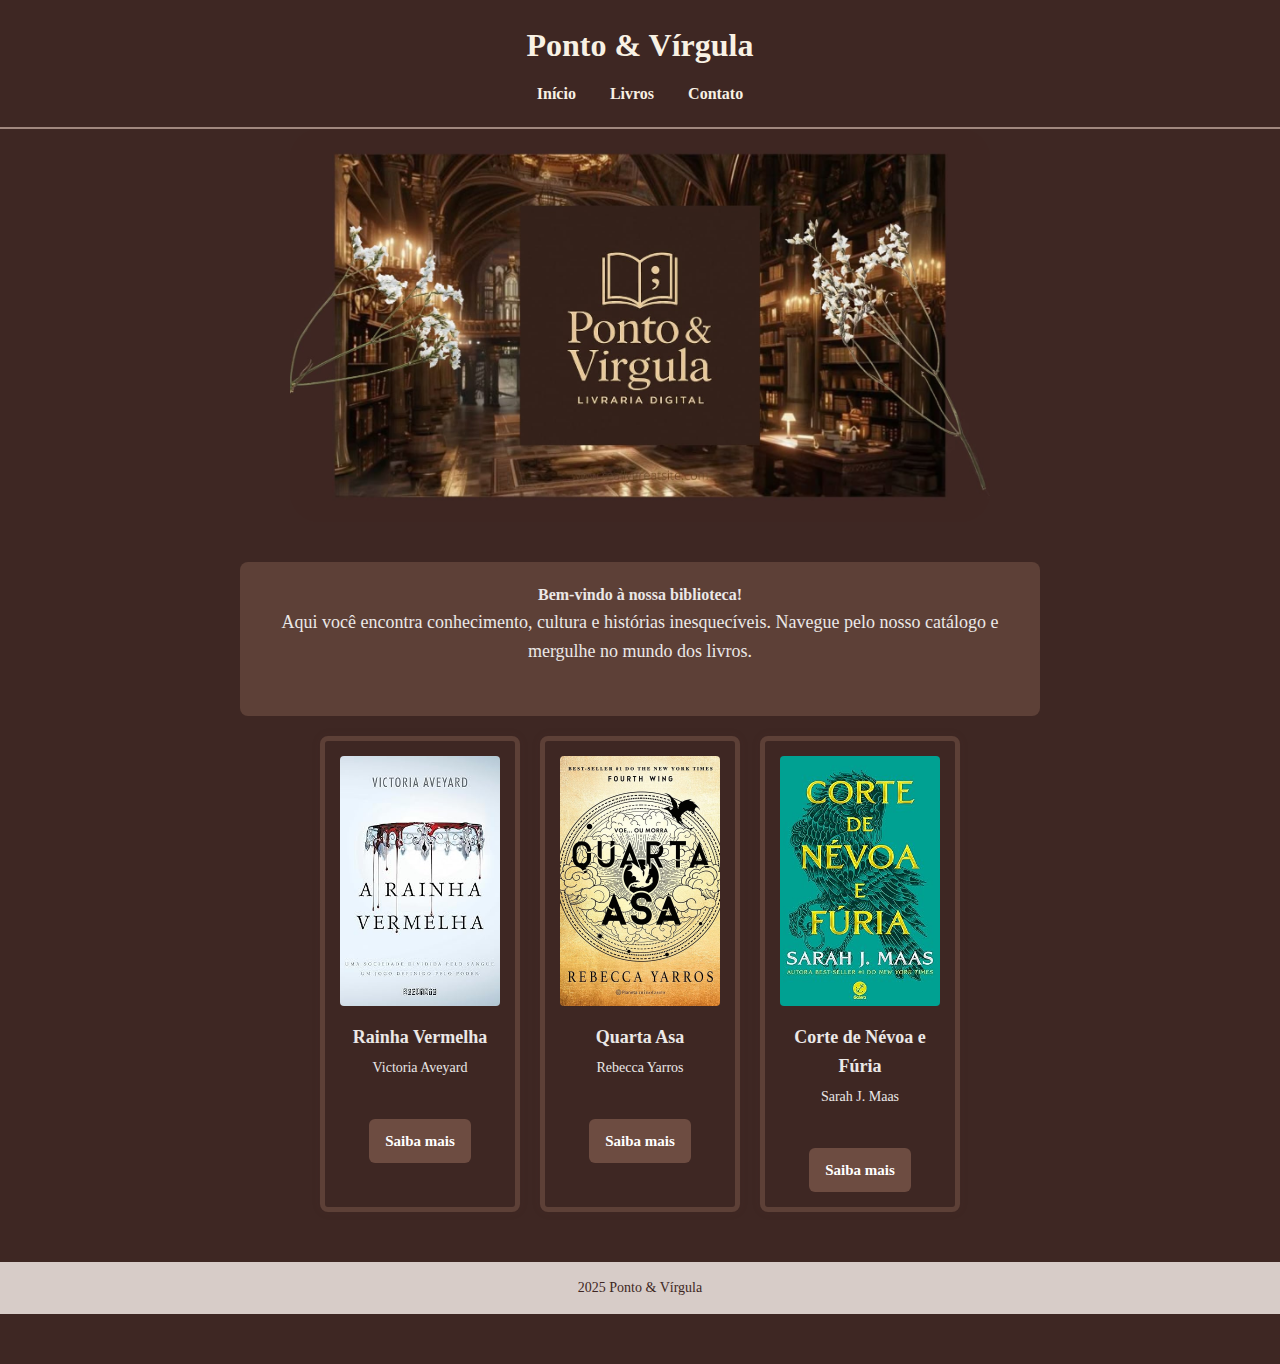
<file: PROJETO FINAL/index.html>
<!DOCTYPE html>
<html lang="pt-BR">
<head>
  <meta charset="UTF-8">
  <meta name="viewport" content="width=device-width, initial-scale=1.0">
  <title>Biblioteca Virtual</title>
  <link rel="stylesheet" href="estilo.css"> 
</head>
<body>

  
  <header>
    <h1>Ponto & Vírgula</h1> 
    <nav> 
      <a href="index.html">Início</a> 
      <a href="livros.html">Livros</a> 
      <a href="contato.html">Contato</a> 
    </nav>
  </header>

  
  <section class="imagem-destaque">
    <img class="imagem" src="Imagens/banner2.jpg" alt="Livro">
  </section>

  
  <main>
    <section class="Bem-vindo">
      <h4>Bem-vindo à nossa biblioteca!</h4>
      <p>Aqui você encontra conhecimento, cultura e histórias inesquecíveis. Navegue pelo nosso catálogo e mergulhe no mundo dos livros.</p>
    </section>

    
    <section class="destaques">
      <div class="card">
        <img src= "Imagens/livro1.jpg" alt="Livro 1"> 
        <h4>Rainha Vermelha</h4> 
        <p>Victoria Aveyard</p> 
         <a href="livro1.html" class="botao">Saiba mais</a>
      </div>

     
      <div class="card">
        <img src="Imagens/Livro2.jpg" alt="Livro 2">
        <h4>Quarta Asa</h4>
        <p>Rebecca Yarros</p>
         <a href="livro2.html" class="botao">Saiba mais</a>
      </div>

      <div class="card">
        <img src="Imagens/livro3.jpg" alt="Livro 3">
        <h4>Corte de Névoa e Fúria</h4>
        <p>Sarah J. Maas</p>
         <a href="livro3.html" class="botao">Saiba mais</a>
      </div>
    </section>
    
  </main>

  
  <footer>
    <p>2025 Ponto & Vírgula</p>
  </footer>

</body>
</html>
</file>
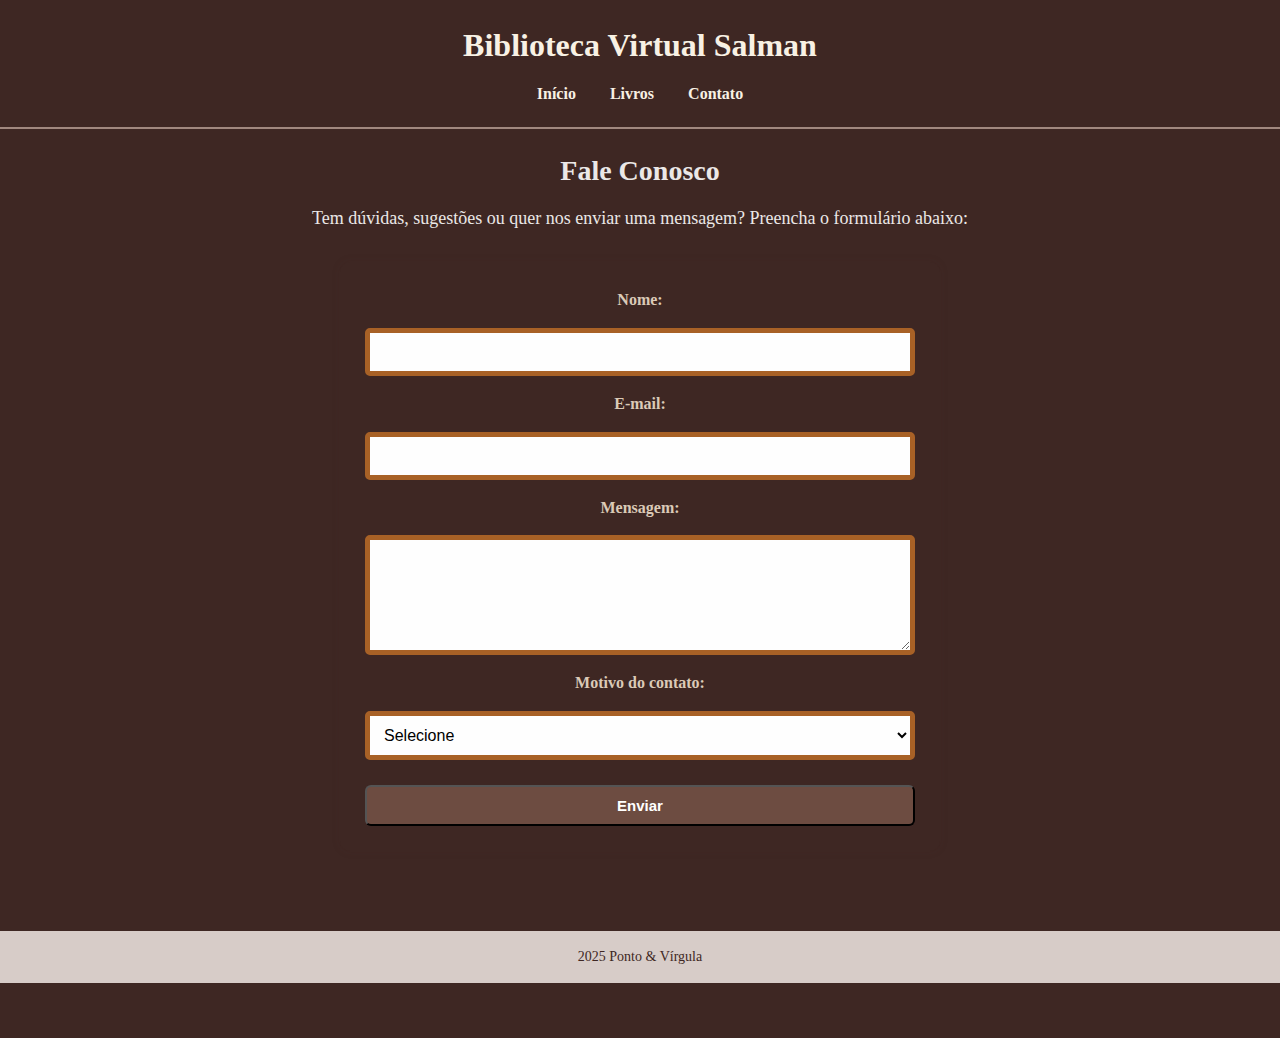
<file: PROJETO FINAL/contato.html>
<!DOCTYPE html>
<html lang="pt-BR">
<head>
  <meta charset="UTF-8" />
  <meta name="viewport" content="width=device-width, initial-scale=1.0"/>
  <title>Fale Conosco - Biblioteca Salman</title>
  <link rel="stylesheet" href="estilo.css" /> 
</head>
<body>

 
  <header>
    <h1>Biblioteca Virtual Salman</h1>
    <nav>
      <a href="index.html">Início</a>
      <a href="livros.html">Livros</a>
      <a href="contato.html">Contato</a>
    </nav>

  </header>

 
  <main>
    <h2>Fale Conosco</h2>
    <p>Tem dúvidas, sugestões ou quer nos enviar uma mensagem? Preencha o formulário abaixo:</p>

    
    <form id="form-contato" class="form-contato">
    <label for="nome">Nome:</label>
    <input type="text" id="nome" name="nome" required>

      
      <label for="email">E-mail:</label>
      <input type="email" id="email" name="email" required>

      
      <label for="mensagem">Mensagem:</label>
      <textarea id="mensagem" name="mensagem" rows="5" required></textarea>

      
      <label for="motivo">Motivo do contato:</label>
      <select id="motivo" name="motivo" required>
        <option value="">Selecione</option>
        <option value="elogio">Elogio</option>
        <option value="critica">Crítica</option>
        <option value="sugestao">Sugestão</option>
        <option value="outro">Outro</option>
      </select>

      
      <button type="submit" class="botao">Enviar</button>
    </form>
  </main>

  
  <footer>
    <p>2025 Ponto & Vírgula</p>
  </footer>

  
  <script>
    document.getElementById("form-contato").addEventListener("submit", function(event) {
      event.preventDefault(); 

      const nome = document.getElementById("nome").value.trim();
      const email = document.getElementById("email").value.trim();
      const mensagem = document.getElementById("mensagem").value.trim();
      const motivo = document.getElementById("motivo").value;

  
      alert("Sua mensagem foi enviada com sucesso!");
      document.getElementById("form-contato").reset();
    });
  </script>

</body>
</html>
</file>
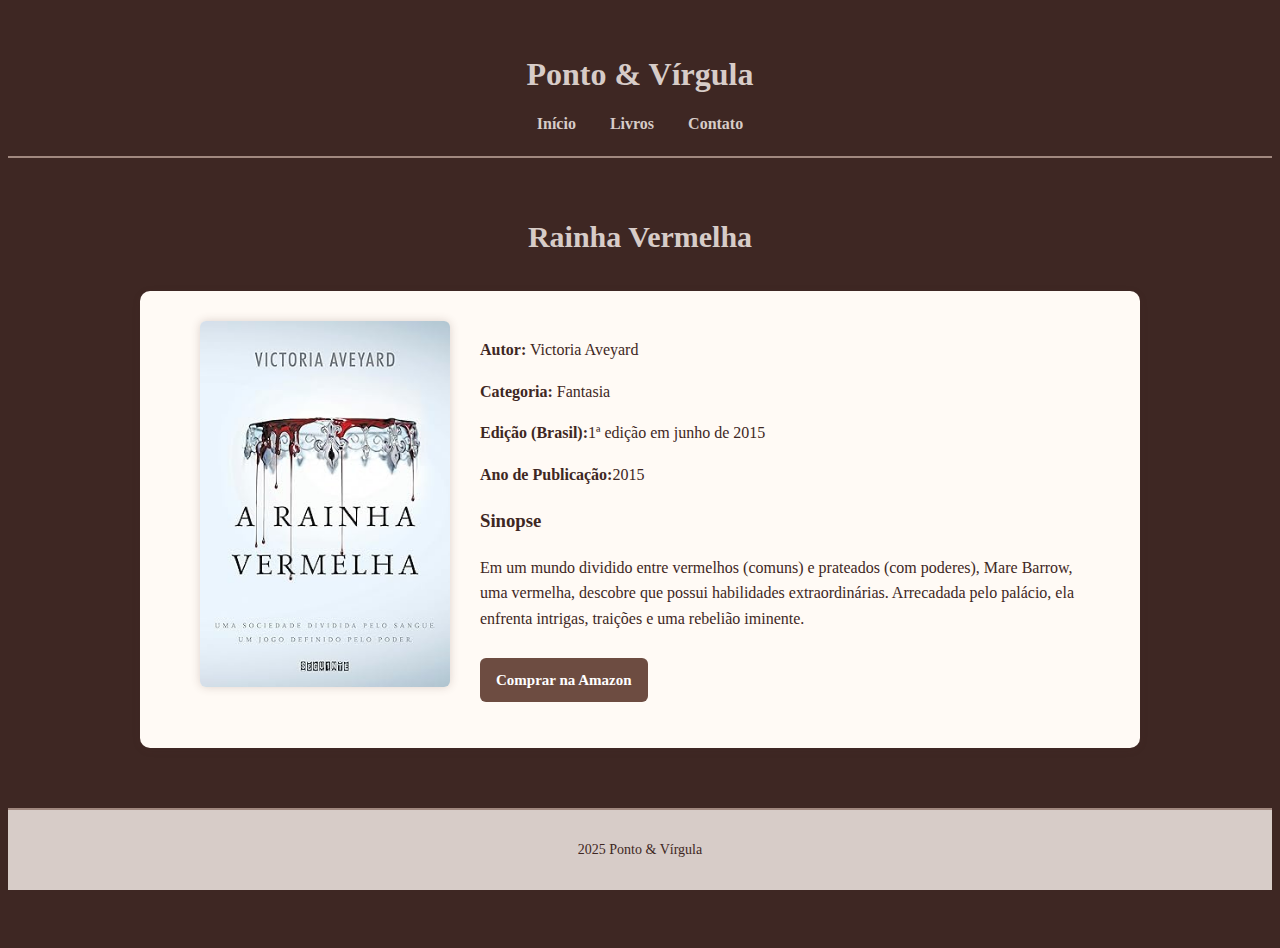
<file: PROJETO FINAL/livro1.html>
<!DOCTYPE html>
<html lang="pt-BR">
<head>
  <meta charset="UTF-8" />
  <meta name="viewport" content="width=device-width, initial-scale=1.0"/>
  <title> Rainha Vermelha - Detalhes</title>
  <link rel="stylesheet" href="livros.css" />
</head>
<body>

  
  <header>
    <h1>Ponto & Vírgula</h1>
    <nav>
      <a href="index.html">Início</a>
      <a href="livros.html">Livros</a>
      <a href="contato.html">Contato</a>
    </nav>
  </header>

  <main>
    <h2>Rainha Vermelha</h2>
    <section class="detalhes-livro">
      <img src="Imagens/livro1.jpg" alt="Capa do livro Rainha Vermelha" class="capa-livro">

      <div class="info-livro">
        <p><strong>Autor:</strong> Victoria Aveyard</p>
        <p><strong>Categoria:</strong> Fantasia </p>
        <p><strong>Edição (Brasil):</strong>1ª edição em junho de 2015</p>
        <p><strong>Ano de Publicação:</strong>2015</p>

        <h3>Sinopse</h3>
        <p>
          Em um mundo dividido entre vermelhos (comuns) e prateados (com poderes), Mare Barrow, uma vermelha, descobre que possui habilidades extraordinárias. 
          Arrecadada pelo palácio, ela enfrenta intrigas, traições e uma rebelião iminente.
        </p>
        <p>
          <a href="https://a.co/d/fxxyYOJ" target="_blank" class="botao">Comprar na Amazon</a>
        </p>
      </div>
    </section>
  </main>

 
  <footer>
    <p>2025 Ponto & Vírgula</p>
  </footer>

</body>
</html>
</file>
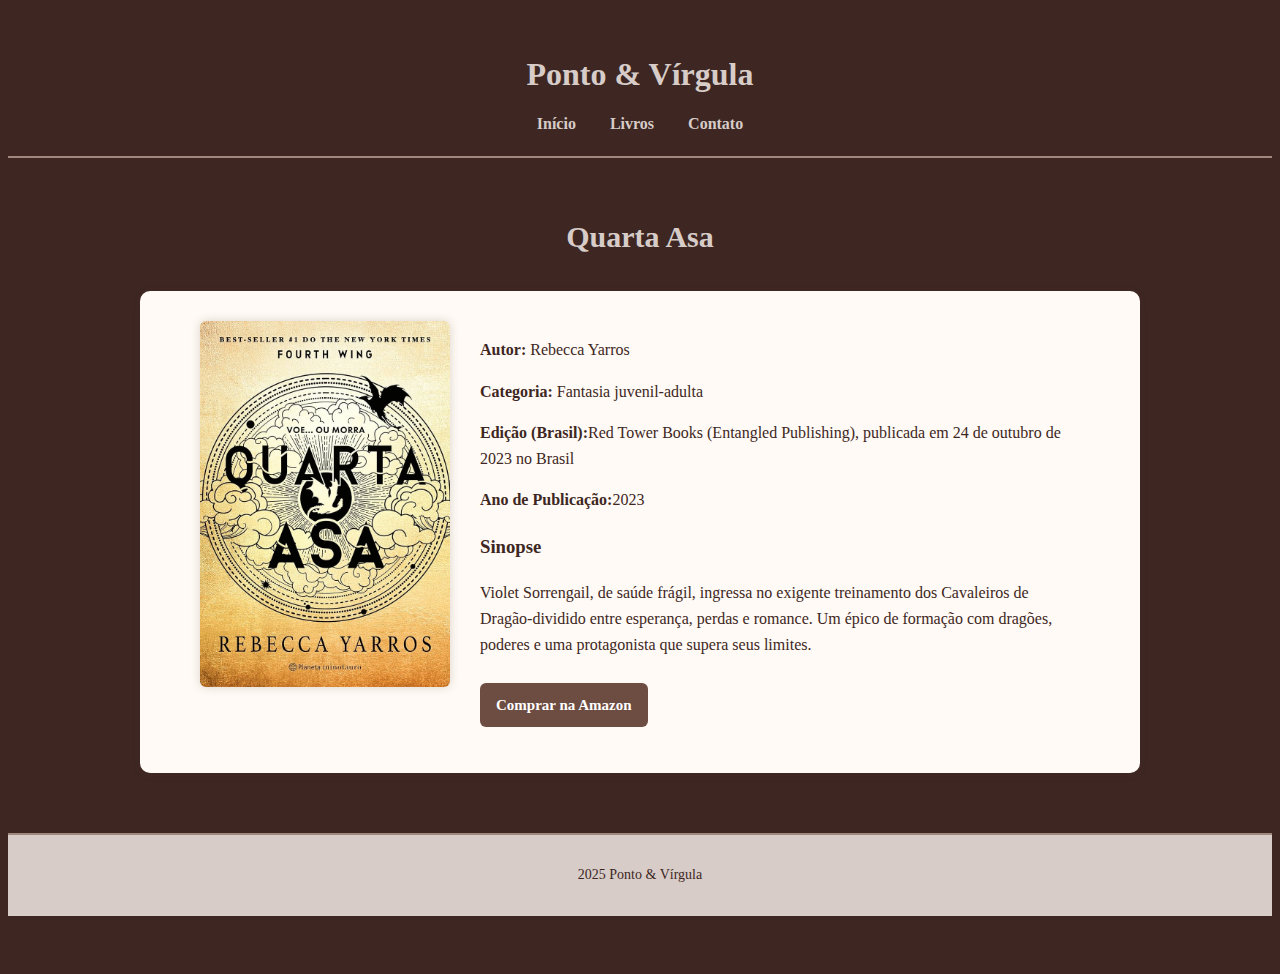
<file: PROJETO FINAL/livro2.html>
<!DOCTYPE html>
<html lang="pt-BR">
<head>
  <meta charset="UTF-8" />
  <meta name="viewport" content="width=device-width, initial-scale=1.0"/>
  <title> Quarta Asa - Detalhes</title>
  <link rel="stylesheet" href="livros.css" />
</head>
<body>

 
  <header>
    <h1>Ponto & Vírgula</h1>
    <nav>
      <a href="index.html">Início</a>
      <a href="livros.html">Livros</a>
      <a href="contato.html">Contato</a>
    </nav>
  </header>

  <main>
    <h2>Quarta Asa</h2>

    
    <section class="detalhes-livro">
      <img src="Imagens/Livro2.jpg" alt="Capa do livro Rainha Vermelha" class="capa-livro">

      <div class="info-livro">
        <p><strong>Autor:</strong> Rebecca Yarros</p>
        <p><strong>Categoria:</strong>  Fantasia juvenil-adulta </p>
        <p><strong>Edição (Brasil):</strong>Red Tower Books (Entangled Publishing), publicada em 24 de outubro de 2023 no Brasil</p>
        <p><strong>Ano de Publicação:</strong>2023</p>

        <h3>Sinopse</h3>
        <p>
          Violet Sorrengail, de saúde frágil, ingressa no exigente treinamento dos Cavaleiros de Dragão-dividido entre esperança, perdas e romance. 
          Um épico de formação com dragões, poderes e uma protagonista que supera seus limites.
        </p>

        
        <p>
          <a href="https://a.co/d/bnsJrI1" target="_blank" class="botao">Comprar na Amazon</a>
        </p>
      </div>
    </section>
  </main>

  
  <footer>
    <p>2025 Ponto & Vírgula</p>
  </footer>

</body>
</html>
</file>
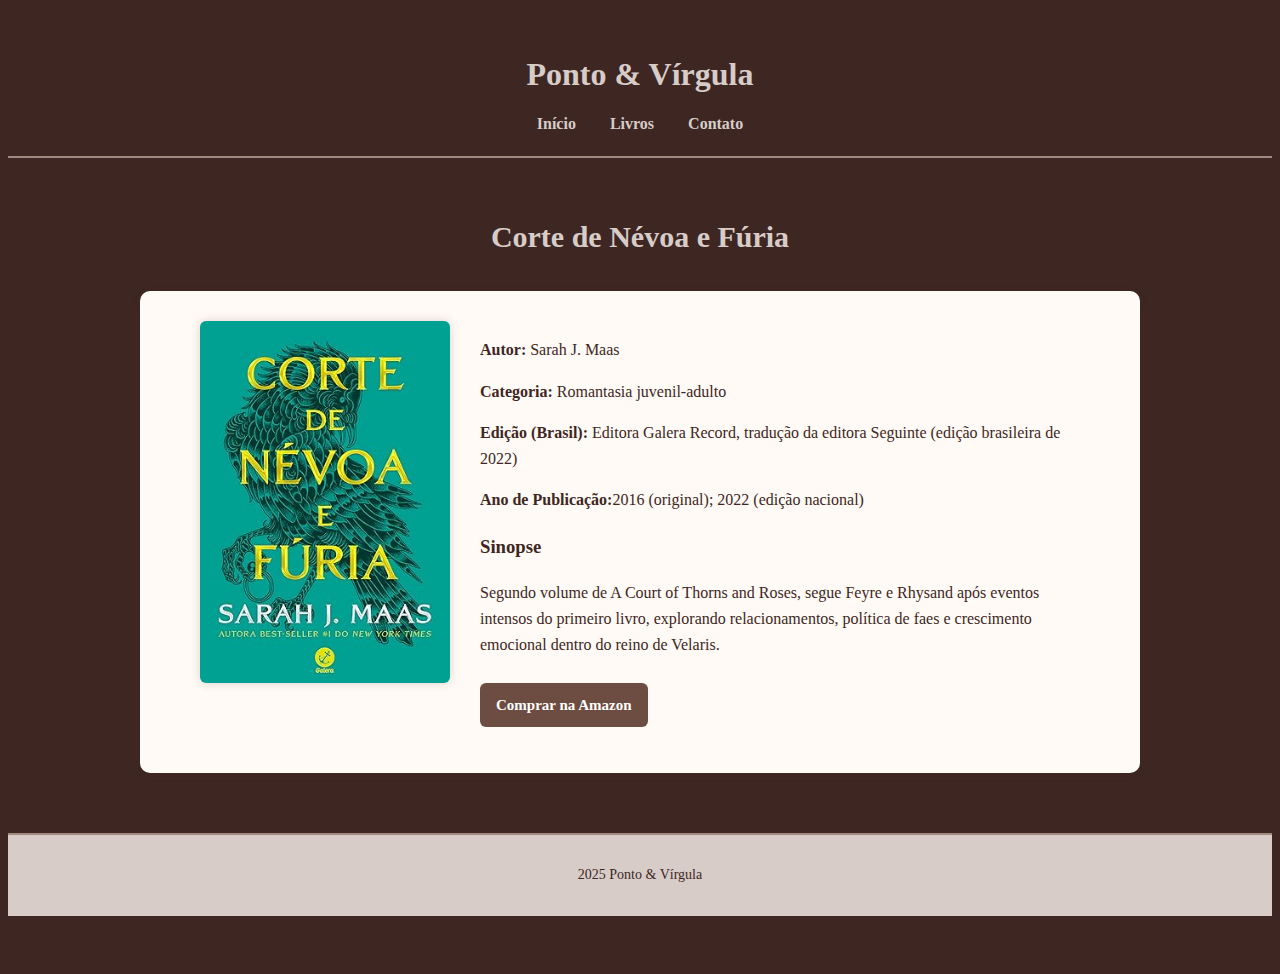
<file: PROJETO FINAL/livro3.html>
<!DOCTYPE html>
<html lang="pt-BR">
<head>
  <meta charset="UTF-8" />
  <meta name="viewport" content="width=device-width, initial-scale=1.0"/>
  <title> Corte de Névoa e Fúria - Detalhes</title>
  <link rel="stylesheet" href="livros.css" />
</head>
<body>

  
  <header>
    <h1>Ponto & Vírgula</h1>
    <nav>
      <a href="index.html">Início</a>
      <a href="livros.html">Livros</a>
      <a href="contato.html">Contato</a>
    </nav>
  </header>

  <main>
    <h2>Corte de Névoa e Fúria</h2>
    <section class="detalhes-livro">
      <img src="Imagens/livro3.jpg" alt="Capa do livro Corte de Névoa e Fúria" class="capa-livro">

      <div class="info-livro">
        <p><strong>Autor:</strong> Sarah J. Maas</p>
        <p><strong>Categoria:</strong>  Romantasia juvenil-adulto </p>
        <p><strong>Edição (Brasil):</strong> Editora Galera Record, tradução da editora Seguinte (edição brasileira de 2022)</p>
        <p><strong>Ano de Publicação:</strong>2016 (original); 2022 (edição nacional)</p>

        <h3>Sinopse</h3>
        <p>
          Segundo volume de A Court of Thorns and Roses, segue Feyre e Rhysand após eventos intensos do primeiro livro, explorando relacionamentos, política de faes e crescimento emocional dentro do reino de Velaris.
        </p>
        <p>
          <a href="https://a.co/d/cz3IwaI" target="_blank" class="botao">Comprar na Amazon</a>
        </p>
      </div>
    </section>
  </main>

  <footer>
    <p>2025 Ponto & Vírgula</p>
  </footer>

</body>
</html>
</file>
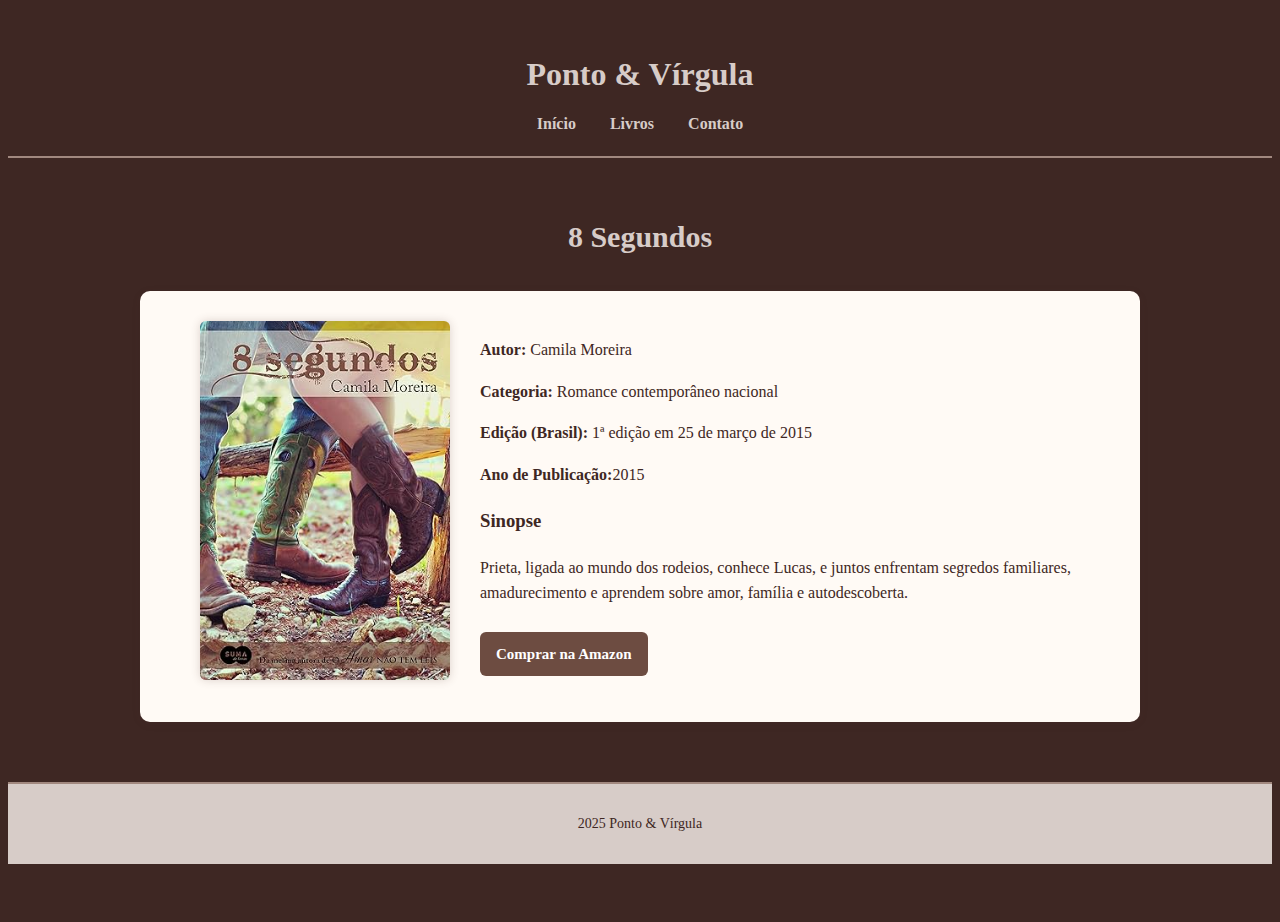
<file: PROJETO FINAL/livro4.html>
<!DOCTYPE html>
<html lang="pt-BR">
<head>
  <meta charset="UTF-8" />
  <meta name="viewport" content="width=device-width, initial-scale=1.0"/>
  <title> 8 Segundos - Detalhes</title>
  <link rel="stylesheet" href="livros.css" />
</head>
<body>

  <header>
    <h1>Ponto & Vírgula</h1>
    <nav>
      <a href="index.html">Início</a>
      <a href="livros.html">Livros</a>
      <a href="contato.html">Contato</a>
    </nav>
  </header>

  <main>
    <h2>8 Segundos</h2>
    <section class="detalhes-livro">
      <img src="Imagens/livro4.jpg" alt="Capa do livro 8 Segundos" class="capa-livro">

      <div class="info-livro">
        <p><strong>Autor:</strong> Camila Moreira </p>
        <p><strong>Categoria:</strong>  Romance contemporâneo nacional </p>
        <p><strong>Edição (Brasil):</strong> 1ª edição em 25 de março de 2015 </p>
        <p><strong>Ano de Publicação:</strong>2015</p>

        <h3>Sinopse</h3>
        <p>
          Prieta, ligada ao mundo dos rodeios, conhece Lucas, e juntos enfrentam segredos familiares, amadurecimento e aprendem sobre amor, família e autodescoberta.
        </p>
        <p>
          <a href="https://a.co/d/d25IFJW" target="_blank" class="botao">Comprar na Amazon</a>
        </p>
      </div>
    </section>
  </main>

  <footer>
    <p>2025 Ponto & Vírgula</p>
  </footer>

</body>
</html>
</file>
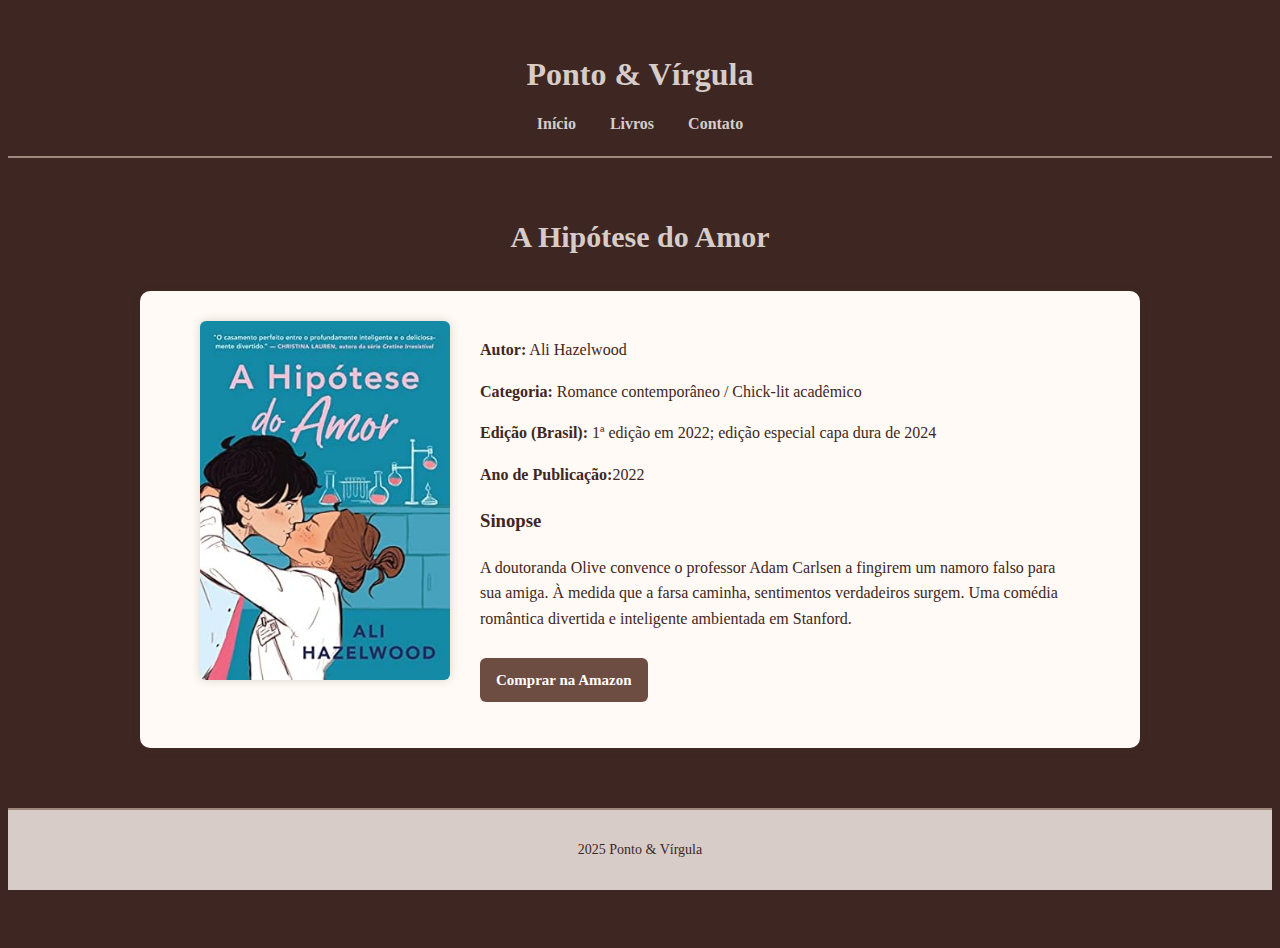
<file: PROJETO FINAL/livro5.html>
<!DOCTYPE html>
<html lang="pt-BR">
<head>
  <meta charset="UTF-8" />
  <meta name="viewport" content="width=device-width, initial-scale=1.0"/>
  <title> A Hipótese do Amor - Detalhes</title>
  <link rel="stylesheet" href="livros.css" />
</head>
<body>

  <header>
    <h1>Ponto & Vírgula</h1>
    <nav>
      <a href="index.html">Início</a>
      <a href="livros.html">Livros</a>
      <a href="contato.html">Contato</a>
    </nav>
  </header>

  <main>
    <h2>A Hipótese do Amor</h2>
    <section class="detalhes-livro">
      <img src="Imagens/livro5.jpg" alt="Capa do livro A Hipótese do Amor" class="capa-livro">

      <div class="info-livro">
        <p><strong>Autor:</strong> Ali Hazelwood </p>
        <p><strong>Categoria:</strong>  Romance contemporâneo / Chick-lit acadêmico </p>
        <p><strong>Edição (Brasil):</strong> 1ª edição em 2022; edição especial capa dura de 2024 </p>
        <p><strong>Ano de Publicação:</strong>2022 </p>

        <h3>Sinopse</h3>
        <p>
         A doutoranda Olive convence o professor Adam Carlsen a fingirem um namoro falso para sua amiga. 
         À medida que a farsa caminha, sentimentos verdadeiros surgem. Uma comédia romântica divertida e inteligente ambientada em Stanford.
        </p>
        <p>
          <a href=" https://a.co/d/5M7PaPX" target="_blank" class="botao">Comprar na Amazon</a>
        </p>
      </div>
    </section>
  </main>
  
  <footer>
    <p>2025 Ponto & Vírgula</p>
  </footer>

</body>
</html>
</file>
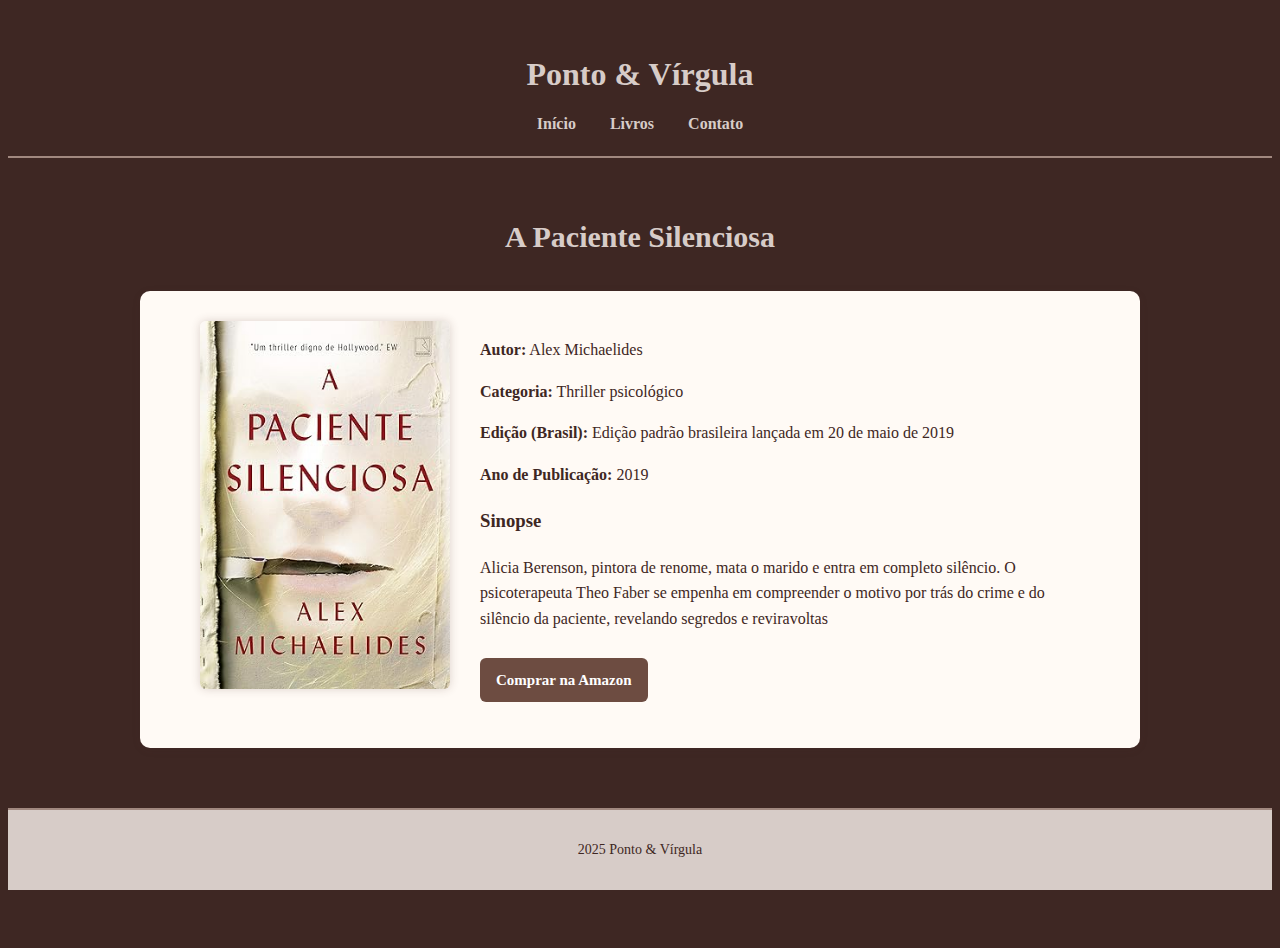
<file: PROJETO FINAL/livro6.html>
<!DOCTYPE html>
<html lang="pt-BR">
<head>
  <meta charset="UTF-8" />
  <meta name="viewport" content="width=device-width, initial-scale=1.0"/>
  <title> A Paciente Silenciosa - Detalhes</title>
  <link rel="stylesheet" href="livros.css" />
</head>
<body>

  <header>
    <h1>Ponto & Vírgula</h1>
    <nav>
      <a href="index.html">Início</a>
      <a href="livros.html">Livros</a>
      <a href="contato.html">Contato</a>
    </nav>
  </header>

  <main>
    <h2>A Paciente Silenciosa</h2>

    <section class="detalhes-livro">
      <img src="Imagens/livro6.jpg" alt="Capa do livro A Hipótese do Amor" class="capa-livro">

      <div class="info-livro">
        <p><strong>Autor:</strong> Alex Michaelides </p>
        <p><strong>Categoria:</strong> Thriller psicológico </p>
        <p><strong>Edição (Brasil):</strong> Edição padrão brasileira lançada em 20 de maio de 2019  </p>
        <p><strong>Ano de Publicação:</strong> 2019 </p>

        <h3>Sinopse</h3>
        <p>
         Alicia Berenson, pintora de renome, mata o marido e entra em completo silêncio. 
         O psicoterapeuta Theo Faber se empenha em compreender o motivo por trás do crime e do silêncio da paciente, revelando segredos e reviravoltas
        </p>
        <p>
          <a href="https://a.co/d/dRyDxoq" target="_blank" class="botao">Comprar na Amazon</a>
        </p>
      </div>
    </section>
  </main>

  <footer>
    <p>2025 Ponto & Vírgula</p>
  </footer>

</body>
</html>
</file>
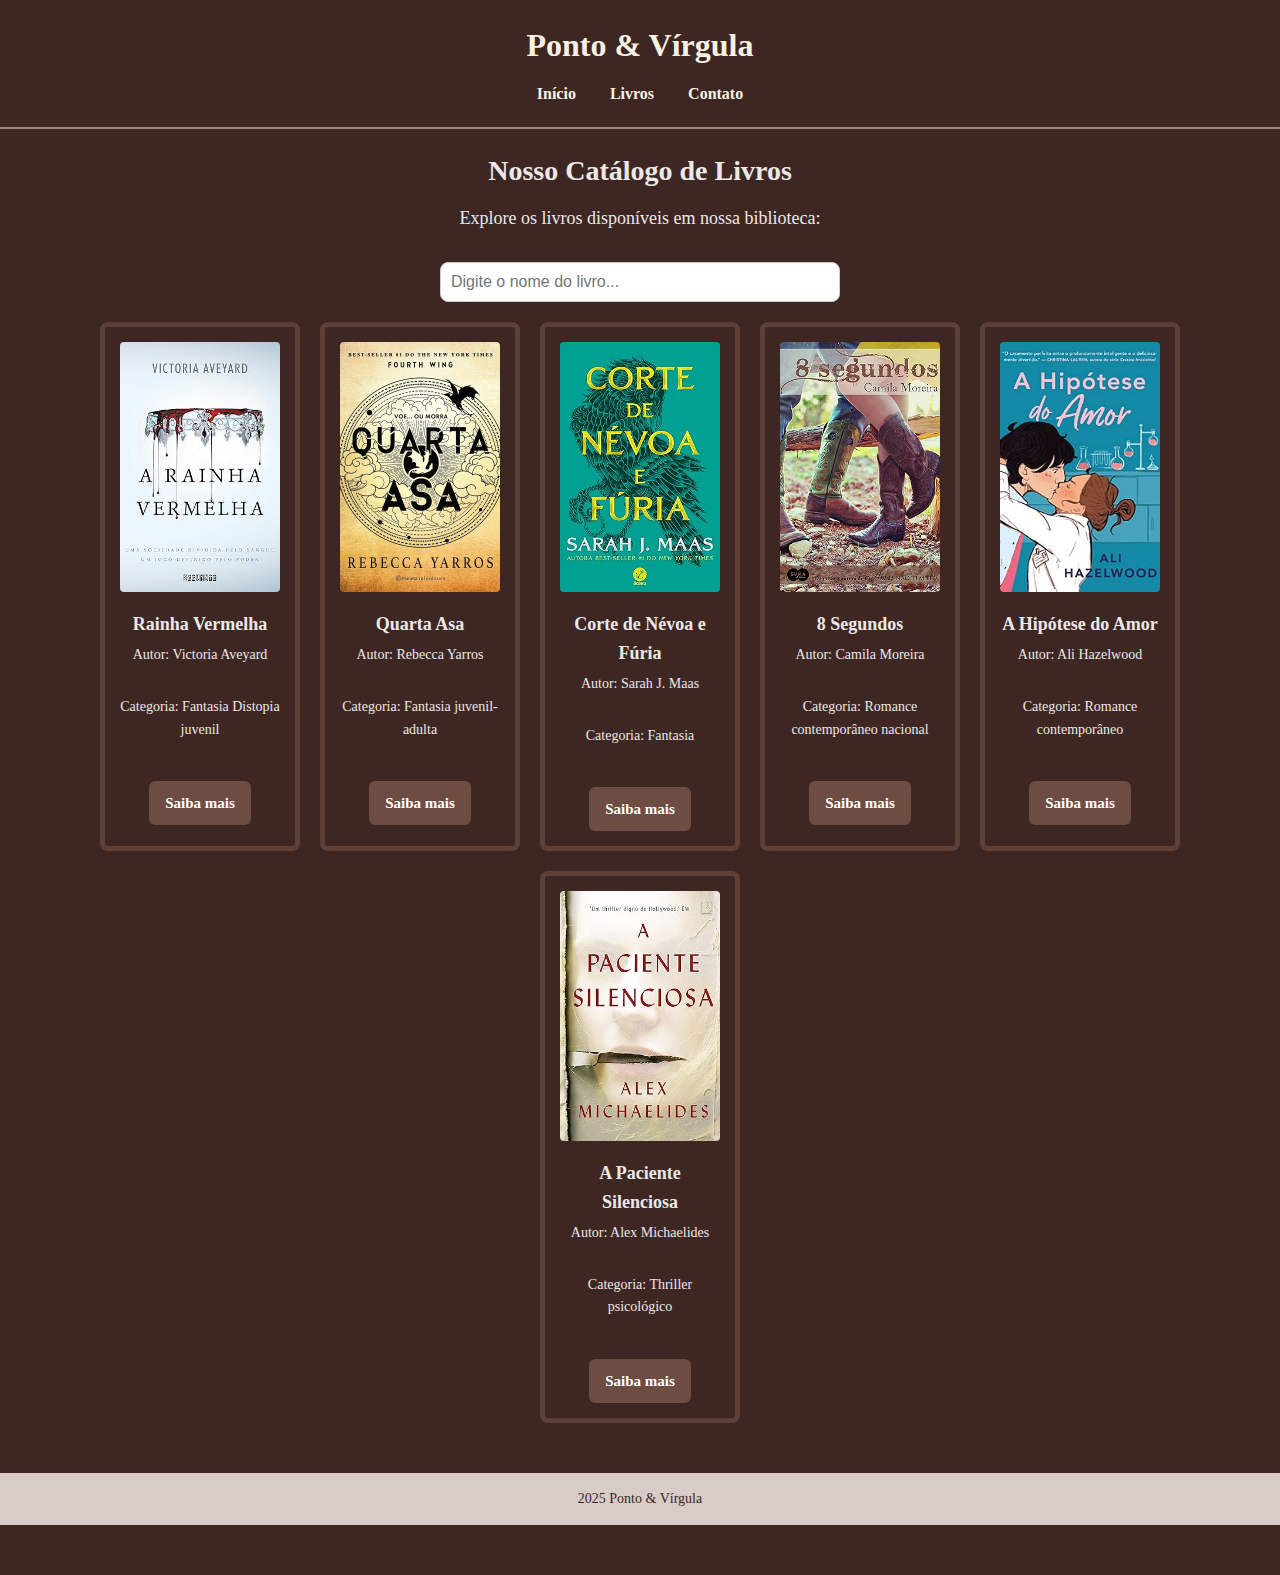
<file: PROJETO FINAL/livros.html>
<!DOCTYPE html>
<html lang="pt-BR">
<head>
  <meta charset="UTF-8" />
  <meta name="viewport" content="width=device-width, initial-scale=1.0"/>
  <title>Livros - Biblioteca Salman</title>
  <link rel="stylesheet" href="estilo.css" />
</head>
<body>
  <header>
    <h1>Ponto & Vírgula</h1>
    <nav>
      <a href="index.html">Início</a>
      <a href="livros.html">Livros</a>
      <a href="contato.html">Contato</a>
    </nav>
  </header>

  <main>
    <h2>Nosso Catálogo de Livros</h2>
    <p>Explore os livros disponíveis em nossa biblioteca:</p>

    <input type="text" id="barra-pesquisa" placeholder="Digite o nome do livro..." />

    <section class="destaques" id="lista-livros">

      <div class="card">
        <img src="Imagens/livro1.jpg" alt="Rainha Vermelha">
        <h4>Rainha Vermelha</h4>
        <p>Autor: Victoria Aveyard</p>
        <p>Categoria: Fantasia  Distopia juvenil</p>
        <a href="livro1.html" class="botao">Saiba mais</a>
      </div>

      <div class="card">
        <img src="Imagens/Livro2.jpg" alt="Quarta Asa">
        <h4>Quarta Asa</h4>
        <p>Autor: Rebecca Yarros</p>
        <p>Categoria: Fantasia juvenil-adulta</p>
        <a href="livro2.html" class="botao">Saiba mais</a>
      </div>

      <div class="card">
        <img src="Imagens/livro3.jpg" alt="Corte de Névoa e Fúria">
        <h4>Corte de Névoa e Fúria</h4>
        <p>Autor: Sarah J. Maas</p>
        <p>Categoria: Fantasia</p>
        <a href="livro3.html" class="botao">Saiba mais</a>
      </div>

      <div class="card">
        <img src="Imagens/livro4.jpg" alt="8 Segundos">
        <h4>8 Segundos</h4>
        <p>Autor: Camila Moreira</p>
        <p>Categoria: Romance contemporâneo nacional</p>
        <a href="livro4.html" class="botao">Saiba mais</a>
      </div>

      <div class="card">
        <img src="Imagens/livro5.jpg" alt="A Hipótese do Amor">
        <h4>A Hipótese do Amor</h4>
        <p>Autor: Ali Hazelwood</p>
        <p>Categoria: Romance contemporâneo</p>
        <a href="livro5.html" class="botao">Saiba mais</a>
      </div>

      <div class="card">
        <img src="Imagens/livro6.jpg" alt="A Paciente Silenciosa">
        <h4>A Paciente Silenciosa</h4>
        <p>Autor: Alex Michaelides</p>
        <p>Categoria: Thriller psicológico</p>
        <a href="livro6.html" class="botao">Saiba mais</a>
      </div>

    </section>
  </main>

  <footer>
    <p>2025 Ponto & Vírgula</p>
  </footer>

  <script>
const barra = document.getElementById("barra-pesquisa");
const cards = document.querySelectorAll(".card");

barra.addEventListener("input", function () {
  const texto = barra.value.toLowerCase();

  cards.forEach(function (card) {
    const titulo = card.querySelector("h4").textContent.toLowerCase();
    if (titulo.includes(texto)) {
      card.style.display = "block";
    } else {
      card.style.display = "none";
    }
  });
});
  </script>
</body>
</html>
</file>
<file: PROJETO FINAL/estilo.css>
* {
  margin: 0;
  padding: 0;
  box-sizing: border-box;
}


body {
  font-family: Georgia, serif; 
  background-color: #3e2723;   
  color: #ebe8e7;              
  line-height: 1.6;            
  padding-bottom: 50px;        
}

header {
  background-color:  #3e2723; 
  color: #f8f1e4;            
  padding: 20px;             
  text-align: center;       
  border-bottom: 2px solid #a1887f; 
}


header h1 {
  font-size: 32px;
  margin-bottom: 10px;
}


nav {
  margin-top: 10px;
}


nav a {
  color: #f8f1e4;           
  margin: 0 15px;           
  text-decoration: none;    
  font-weight: bold;        
}

nav a:hover {
  text-decoration: underline; 
}

.imagem-destaque{display: flex;
justify-content: center;}


.imagem-destaque img {
  width: 700px;               
  max-height: 500px;         
  object-fit: cover;         
  border-radius: 30px;
}


main {
  padding: 20px;
  text-align: center;
}


main h2 {
  font-size: 28px;
  margin-bottom: 10px;
}


main p {
  font-size: 18px;
  margin-bottom: 30px;
}


.Bem-vindo {
  background-color: #5d4037;  
  padding: 20px;
  margin: 20px auto;
  border-radius: 8px;         
  max-width: 800px;          
}



.destaques {
  display: flex;            
  justify-content: center;  
  gap: 20px;                 
  flex-wrap: wrap;           
}


.card {
  background-color: #3e2723;              
  border: 5px solid #5d4037;              
  border-radius: 8px;                    
  width: 200px;
  padding: 15px;
  box-shadow: 0 0 10px rgba(78, 52, 46, 0.1); 
  transition: transform 0.2s;            
}


.card:hover {
  transform: scale(1.03); 
}


.card img {
  width: 100%;
  height: 250px;
  object-fit: cover;
  border-radius: 4px;
  margin-bottom: 10px;
}


.card h4 {
  font-size: 18px;
  margin-bottom: 5px;
}


.card p {
  font-size: 14px;
}


footer {
  background-color: #d7ccc8;     
  color: #3e2723;                
  text-align: center;
  padding: 15px;
  font-size: 14px;
  margin-top: 30px;
}


.form-contato {
  max-width: 600px;
  margin: 30px auto;
  background-color: #3e2723;
  padding: 25px;
  border-radius: 10px;
  box-shadow: 0 0 10px rgba(78, 52, 46, 0.1);
  display: flex;
  flex-direction: column;
  gap: 15px;
}

.form-contato label {
  font-weight: bold;
  color: #dbcab7;
}

.form-contato input,
.form-contato textarea,
.form-contato select {
  padding: 10px;
  border: 5px solid #a86126;
  border-radius: 5px;
  font-size: 16px;
  background-color: #fefefe;
}

.form-contato textarea {
  resize: vertical;
}

.botao {
  display: inline-block;
  margin-top: 10px;
  padding: 10px 16px;
  background-color: #6d4c41;
  color: white;
  text-decoration: none;
  border-radius: 6px;
  font-size: 15px;
  font-weight: bold;
  transition: background-color 0.2s;
}

#barra-pesquisa {
  width: 100%;
  max-width: 400px;
  padding: 10px;
  margin: 20px auto;
  display: block;
  font-size: 16px;
  border: 1px solid #ccc;
  border-radius: 8px;
}


@media (max-width: 768px) {
  .destaques {
    flex-direction: column;
    align-items: center;
  }

  nav a {
    display: block;
    margin: 10px 0;
  }
}
</file>
<file: PROJETO FINAL/livros.css>
body {
  font-family: Georgia, serif; 
  background-color: #3e2723;   
  color: #3e2723;              
  line-height: 1.6;            
  padding-bottom: 50px;        
}

header {
  background-color: #3e2723;   
  color: #d7ccc8;              
  padding: 20px;               
  text-align: center;          
  border-bottom: 2px solid #a1887f; 
}

header h1 {
  font-size: 32px;             
  margin-bottom: 10px;         
}

nav {
  margin-top: 10px;            
}

nav a {
  color: #d7ccc8;              
  margin: 0 15px;              
  text-decoration: none;      
  font-weight: bold;           
}

nav a:hover {
  text-decoration: underline;  
}

footer {
  background-color: #d7ccc8;   
  color: #3e2723;              
  text-align: center;          
  padding: 15px;              
  font-size: 14px;            
  border-top: 2px solid #a1887f; 
  margin-top: 30px;           
}


.botao {
  display: inline-block;             
  margin-top: 10px;                   
  padding: 10px 16px;                 
  background-color: #6d4c41;          
  color: white;                       
  text-decoration: none;             
  border-radius: 6px;                 
  font-size: 15px;                    
  font-weight: bold;                 
  transition: background-color 0.2s;  
}

.botao:hover {
  background-color: #4e342e;          
}


main {
  padding: 30px 20px;                 
  max-width: 1000px;                 
  margin: auto;                       
}

main h2 {
  font-size: 30px;                    
  text-align: center;                
  margin-bottom: 30px;               
  color: #d7ccc8;                     
}

.detalhes-livro {
  display: flex;                      
  gap: 30px;                          
  background-color: #fffaf5;          
  padding: 30px;                      
  border-radius: 10px;               
  box-shadow: 0 2px 8px rgba(78, 52, 46, 0.1); 
  justify-content: center;           
  align-items: flex-start;           
}

.capa-livro {
  width: 250px;                       
  border-radius: 6px;                 
  box-shadow: 0 0 10px rgba(78, 52, 46, 0.2); 
}

.info-livro {
  flex: 1;                            
  min-width: 250px;                   
  max-width: 600px;                   
}



@media (max-width: 768px) {
  .detalhes-livro {
    flex-direction: column;           
    align-items: center;              
    text-align: center;               
  }

  .info-livro {
    max-width: 100%;                  
  }

  .capa-livro {
    width: 70%;                      
  }
}
</file>
